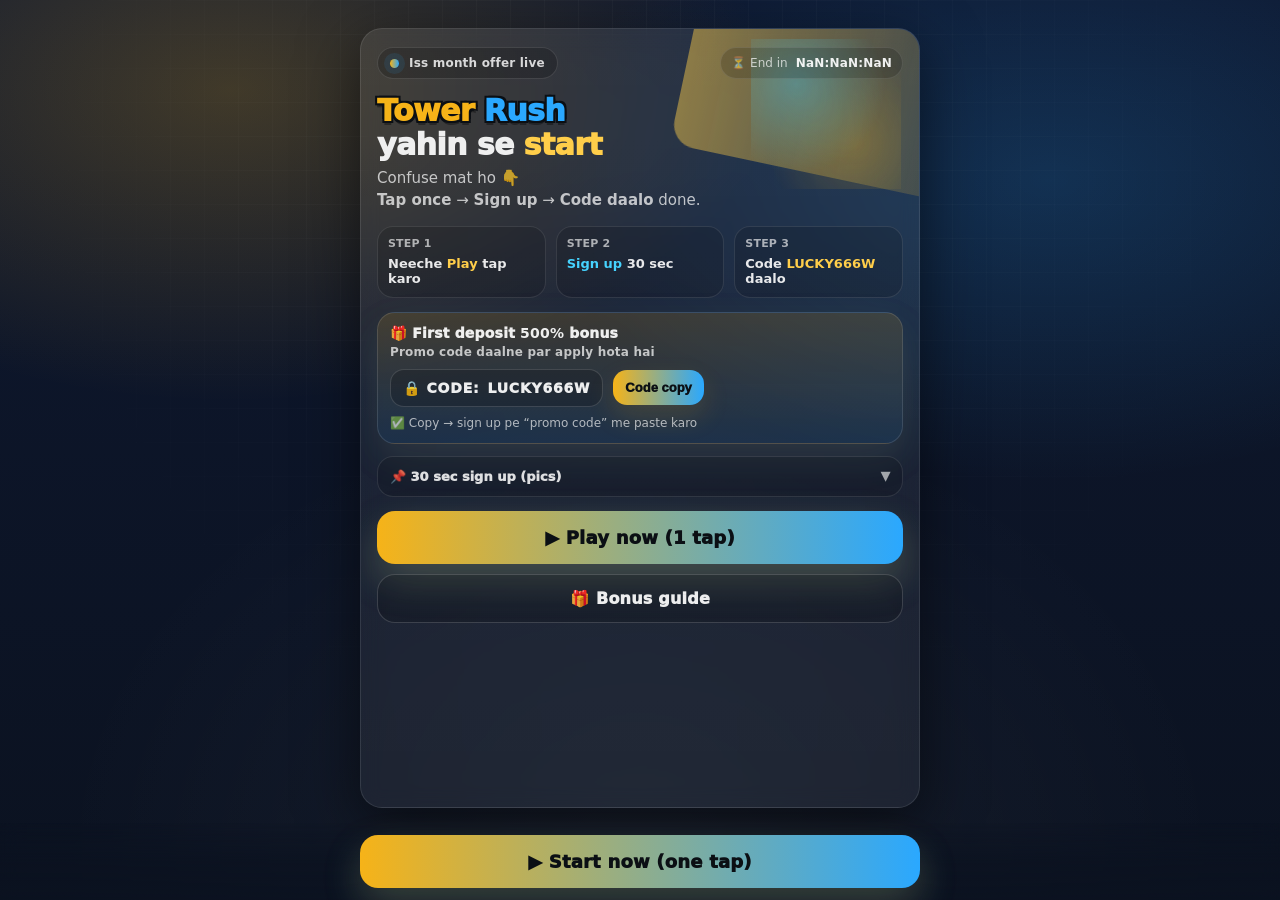
<file: index.html>
<!doctype html>
<html lang="en">
<head>
  <meta charset="utf-8" />
  <meta name="viewport" content="width=device-width, initial-scale=1, viewport-fit=cover" />
  <meta name="theme-color" content="#0b1220" />
  <title>Tower Rush — yahin se start</title>
  <meta name="description" content="Abhi start karo. Code LUCKY666W — first deposit 500% bonus." />

  <meta property="og:title" content="Tower Rush — yahin se start" />
  <meta property="og:description" content="Code LUCKY666W · First deposit 500% bonus" />
  <meta property="og:type" content="website" />

  <style>
    :root{
      /* Tower Rush-ish palette */
      --bg:#0b1220;
      --bg2:#0e1830;
      --panel: rgba(255,255,255,.06);
      --stroke: rgba(255,255,255,.10);
      --text: rgba(255,255,255,.92);
      --muted: rgba(255,255,255,.72);

      --tr-yellow:#F6B318;
      --tr-yellow2:#FFCE4A;
      --tr-blue:#2AA8FF;
      --tr-blue2:#46D3FF;
      --tr-ink:#0b0f14;
      --shadow: 0 18px 60px rgba(0,0,0,.55);
      --r: 22px;
    }

    *{box-sizing:border-box}
    html,body{height:100%}
    body{
      margin:0;
      font-family: ui-sans-serif, system-ui, -apple-system, "Noto Sans", Segoe UI, Roboto, Arial;
      color: var(--text);
      background:
        radial-gradient(900px 520px at 18% 10%, rgba(246,179,24,.22), transparent 60%),
        radial-gradient(900px 520px at 82% 20%, rgba(42,168,255,.18), transparent 58%),
        radial-gradient(900px 700px at 50% 95%, rgba(255,255,255,.05), transparent 65%),
        linear-gradient(180deg, var(--bg2), var(--bg));
      overflow-x:hidden;
    }

    /* subtle blueprint grid */
    body:before{
      content:"";
      position:fixed; inset:0;
      background-image:
        linear-gradient(rgba(255,255,255,.04) 1px, transparent 1px),
        linear-gradient(90deg, rgba(255,255,255,.04) 1px, transparent 1px);
      background-size: 34px 34px;
      mask-image: radial-gradient(circle at 50% 20%, rgba(0,0,0,.9), transparent 70%);
      pointer-events:none;
    }

    .wrap{
      min-height:100%;
      display:flex;
      justify-content:center;
      padding: 18px 14px 92px; /* space for sticky */
    }

    .card{
      width:min(560px, 94vw);
      margin-top: 10px;
      background: linear-gradient(180deg, rgba(255,255,255,.08), rgba(255,255,255,.05));
      border:1px solid var(--stroke);
      border-radius: var(--r);
      box-shadow: var(--shadow);
      position:relative;
      overflow:hidden;
      backdrop-filter: blur(10px);
      -webkit-backdrop-filter: blur(10px);
    }

    /* Crane / construction motif (CSS only) */
    .card:before{
      content:"";
      position:absolute;
      top:-70px; right:-90px;
      width: 320px; height: 220px;
      background:
        linear-gradient(90deg, rgba(255,206,74,.55), rgba(246,179,24,.10));
      transform: rotate(12deg);
      border-radius: 24px;
      filter: blur(.2px);
      opacity:.85;
    }
    .card:after{
      content:"";
      position:absolute;
      top:10px; right:18px;
      width: 150px; height: 150px;
      background:
        radial-gradient(circle at 30% 30%, rgba(70,211,255,.40), transparent 60%),
        radial-gradient(circle at 70% 70%, rgba(246,179,24,.25), transparent 60%);
      opacity:.85;
      pointer-events:none;
    }

    .inner{
      padding: 18px 16px 16px;
      position:relative;
      z-index:1;
    }

    .topRow{
      display:flex;
      align-items:center;
      justify-content:space-between;
      gap:10px;
      flex-wrap:wrap;
    }

    .tag{
      display:inline-flex;
      align-items:center;
      gap:10px;
      padding: 8px 12px;
      border-radius:999px;
      border:1px solid rgba(255,255,255,.12);
      background: rgba(0,0,0,.20);
      font-size: 12px;
      color: rgba(255,255,255,.82);
      font-weight: 800;
      letter-spacing:.2px;
      white-space:nowrap;
    }
    .tag .dot{
      width:9px; height:9px; border-radius:999px;
      background: linear-gradient(90deg, var(--tr-yellow), var(--tr-blue));
      box-shadow: 0 0 0 6px rgba(42,168,255,.10);
    }

    .timerMini{
      display:flex;
      align-items:center;
      gap:8px;
      font-size: 12px;
      color: rgba(255,255,255,.70);
      padding: 8px 10px;
      border-radius: 999px;
      border:1px solid rgba(255,255,255,.10);
      background: rgba(0,0,0,.16);
      white-space:nowrap;
    }
    .timerMini b{
      color: rgba(255,255,255,.92);
      font-weight: 900;
      letter-spacing:.2px;
    }

    .hero{ margin-top: 14px; }

    .title{
      margin: 0 0 8px;
      font-size: 30px;
      line-height: 1.05;
      letter-spacing:-.6px;
      font-weight: 1000;
    }

    /* Tower Rush-style chunky title */
    .title .tr{
      display:inline-block;
      padding: 2px 0;
      text-shadow:
        -2px -2px 0 var(--tr-ink),
         2px -2px 0 var(--tr-ink),
        -2px  2px 0 var(--tr-ink),
         2px  2px 0 var(--tr-ink),
         0px  4px 0 rgba(0,0,0,.35);
    }
    .title .tr.yellow{ color: var(--tr-yellow); }
    .title .tr.blue{ color: var(--tr-blue); }

    .sub{
      margin:0 0 14px;
      color: var(--muted);
      font-size: 15px;
      line-height: 1.45;
    }

    /* 3-step strip */
    .stepsStrip{
      display:grid;
      grid-template-columns: 1fr 1fr 1fr;
      gap:10px;
      margin: 8px 0 14px;
    }
    .step{
      border:1px solid rgba(255,255,255,.10);
      background: rgba(0,0,0,.14);
      border-radius: 16px;
      padding: 10px 10px;
      min-height: 62px;
    }
    .step .k{
      font-size: 11px;
      color: rgba(255,255,255,.64);
      margin-bottom: 6px;
      font-weight: 800;
      letter-spacing:.2px;
    }
    .step .v{
      font-size: 13px;
      font-weight: 900;
      color: rgba(255,255,255,.90);
      line-height:1.2;
    }
    .hiY{ color: var(--tr-yellow2); }
    .hiB{ color: var(--tr-blue2); }

    /* Promo box (very compact) */
    .promo{
      margin: 10px 0 12px;
      padding: 12px 12px;
      border-radius: 18px;
      border:1px solid rgba(255,255,255,.12);
      background:
        linear-gradient(180deg, rgba(246,179,24,.14), rgba(42,168,255,.10));
      box-shadow:
        0 14px 40px rgba(246,179,24,.08),
        0 14px 40px rgba(42,168,255,.08);
    }
    .promoTop{
      display:flex;
      align-items:flex-start;
      justify-content:space-between;
      gap:10px;
      flex-wrap:wrap;
    }
    .promoTitle{
      font-weight: 1000;
      font-size: 14px;
      letter-spacing:.2px;
    }
    .promoTitle small{
      display:block;
      margin-top: 4px;
      font-size: 12px;
      color: rgba(255,255,255,.72);
      font-weight: 800;
    }
    .codeRow{
      margin-top: 10px;
      display:flex;
      gap:10px;
      align-items:center;
      flex-wrap:wrap;
    }
    .codePill{
      display:inline-flex;
      align-items:center;
      gap:8px;
      padding: 10px 12px;
      border-radius: 14px;
      border:1px solid rgba(255,255,255,.14);
      background: rgba(0,0,0,.18);
      font-size: 14px;
      font-weight: 1000;
      letter-spacing: .8px;
    }
    .copyBtn{
      border:0;
      cursor:pointer;
      padding: 10px 12px;
      border-radius: 14px;
      font-weight: 1000;
      font-size: 13px;
      color: #0b0f14;
      background: linear-gradient(90deg, var(--tr-yellow), var(--tr-blue));
      box-shadow: 0 12px 28px rgba(246,179,24,.14);
      -webkit-tap-highlight-color: transparent;
      transition: transform .12s ease, filter .12s ease;
    }
    .copyBtn:active{ transform: translateY(1px); filter: brightness(.98); }
    .toast{
      margin-top: 8px;
      font-size: 12px;
      color: rgba(255,255,255,.66);
      line-height: 1.35;
    }

    /* Guide accordion */
    details.guide{
      margin: 10px 0 14px;
      border:1px solid rgba(255,255,255,.10);
      border-radius: 16px;
      background: rgba(0,0,0,.14);
      overflow:hidden;
    }
    details.guide summary{
      list-style:none;
      cursor:pointer;
      padding: 12px 12px;
      display:flex;
      align-items:center;
      justify-content:space-between;
      gap:10px;
      font-size: 13px;
      color: rgba(255,255,255,.86);
      font-weight: 1000;
      -webkit-tap-highlight-color: transparent;
    }
    details.guide summary::-webkit-details-marker{display:none}
    .chev{ opacity:.7; font-size:12px; }
    .guideBody{
      padding: 0 12px 12px;
      color: rgba(255,255,255,.72);
      font-size: 12px;
      line-height: 1.38;
    }
    .steps{
      margin: 10px 0 10px;
      padding-left: 18px;
    }
    .steps li{ margin: 6px 0; }
    .shots{
      display:flex;
      gap:10px;
      overflow-x:auto;
      scroll-snap-type:x mandatory;
      padding: 2px 0 6px;
      -webkit-overflow-scrolling: touch;
    }
    .shot{
      flex: 0 0 78%;
      scroll-snap-align:start;
      border-radius: 14px;
      border:1px solid rgba(255,255,255,.10);
      overflow:hidden;
      background: rgba(255,255,255,.04);
    }
    .shot img{ width:100%; height:auto; display:block; }
    .caption{
      padding: 8px 10px;
      font-size: 11px;
      color: rgba(255,255,255,.62);
    }

    /* Primary CTA */
    .cta{
      display:block;
      width:100%;
      border:0;
      cursor:pointer;
      text-decoration:none;
      text-align:center;
      padding: 16px 16px;
      border-radius: 18px;
      font-size: 18px;
      font-weight: 1000;
      letter-spacing: .2px;
      color: #0b0f14;
      background: linear-gradient(90deg, var(--tr-yellow), var(--tr-blue));
      box-shadow: 0 16px 40px rgba(246,179,24,.18), 0 16px 40px rgba(42,168,255,.16);
      transition: transform .12s ease, filter .12s ease;
      user-select:none;
      -webkit-tap-highlight-color: transparent;
    }
    .cta:active{ transform: translateY(1px) scale(.995); filter: brightness(.98); }

    /* Secondary CTA (Telegram) */
    .cta2{
      display:block;
      width:100%;
      margin-top: 10px;
      border: 1px solid rgba(255,255,255,.16);
      cursor:pointer;
      text-decoration:none;
      text-align:center;
      padding: 14px 16px;
      border-radius: 18px;
      font-size: 16px;
      font-weight: 1000;
      letter-spacing: .2px;
      color: rgba(255,255,255,.92);
      background: rgba(0,0,0,.18);
      -webkit-tap-highlight-color: transparent;
    }
    .cta2:active{ transform: translateY(1px) scale(.995); }

    /* Sticky CTA */
    .sticky{
      position:fixed;
      left:0; right:0;
      bottom:0;
      padding: 12px 14px calc(12px + env(safe-area-inset-bottom));
      background: linear-gradient(180deg, rgba(11,18,32,0), rgba(11,18,32,.78), rgba(11,18,32,.92));
      backdrop-filter: blur(10px);
      -webkit-backdrop-filter: blur(10px);
      display:flex;
      justify-content:center;
      z-index:999;
    }
    .stickyInner{ width:min(560px, 94vw); }
    .stickyBtn{
      width:100%;
      display:flex;
      align-items:center;
      justify-content:center;
      gap:8px;
      padding: 16px 16px;
      border-radius: 18px;
      font-size: 18px;
      font-weight: 1000;
      letter-spacing: .2px;
      border:0;
      cursor:pointer;
      color:#0b0f14;
      background: linear-gradient(90deg, var(--tr-yellow), var(--tr-blue));
      box-shadow: 0 16px 40px rgba(246,179,24,.18), 0 16px 40px rgba(42,168,255,.16);
      -webkit-tap-highlight-color: transparent;
      text-decoration:none;
      text-align:center;
    }
    .stickyBtn:active{ transform: translateY(1px) scale(.995); filter: brightness(.98); }

    /* mobile: 3 steps stack if narrow */
    @media (max-width: 380px){
      .stepsStrip{ grid-template-columns: 1fr; }
    }
  </style>
</head>

<body>
  <main class="wrap">
    <section class="card" role="region" aria-label="Tower Rush landing">
      <div class="inner">

        <div class="topRow">
          <div class="tag"><span class="dot"></span> Iss month offer live</div>
          <div class="timerMini">⏳ End in <b id="countdownMini">--:--:--</b></div>
        </div>

        <div class="hero">
          <h1 class="title">
            <span class="tr yellow">Tower</span> <span class="tr blue">Rush</span><br>
            yahin se <span class="hiY">start</span>
          </h1>
          <p class="sub">
            Confuse mat ho 👇<br>
            <b>Tap once</b> → <b>Sign up</b> → <b>Code daalo</b> done.
          </p>
        </div>

        <div class="stepsStrip" aria-label="3-step">
          <div class="step">
            <div class="k">STEP 1</div>
            <div class="v">Neeche <span class="hiY">Play</span> tap karo</div>
          </div>
          <div class="step">
            <div class="k">STEP 2</div>
            <div class="v"><span class="hiB">Sign up</span> 30 sec</div>
          </div>
          <div class="step">
            <div class="k">STEP 3</div>
            <div class="v">Code <span class="hiY">LUCKY666W</span> daalo</div>
          </div>
        </div>

        <div class="promo" aria-label="Promo code">
          <div class="promoTop">
            <div class="promoTitle">
              🎁 First deposit <b>500%</b> bonus
              <small>Promo code daalne par apply hota hai</small>
            </div>
          </div>

          <div class="codeRow">
            <div class="codePill">🔒 CODE: <span id="promoCode">LUCKY666W</span></div>
            <button class="copyBtn" id="copyBtn" type="button">Code copy</button>
          </div>

          <div class="toast" id="toast">✅ Copy → sign up pe “promo code” me paste karo</div>
        </div>

        <details class="guide">
          <summary>
            📌 30 sec sign up (pics)
            <span class="chev">▼</span>
          </summary>
          <div class="guideBody">
            <ol class="steps">
              <li><b>Play</b> tap karo</li>
              <li><b>Sign up</b> → phone/email daalo</li>
              <li><b>Promo code</b> me <b>LUCKY666W</b> daalo</li>
              <li><b>Done</b> → start playing</li>
            </ol>

            <div class="shots" aria-label="How to register screenshots">
              <div class="shot">
                <img loading="lazy" src="./TOWER5-2.png" alt="Signup guide 1">
                <div class="caption">① “Promo code” kahan hai</div>
              </div>
              <div class="shot">
                <img loading="lazy" src="./TOWER5.png" alt="Signup guide 2">
                <div class="caption">② Code daalte hi bonus apply</div>
              </div>
            </div>

            <div style="margin-top:6px;opacity:.85;">
              💡 Bas pics follow karo.
            </div>
          </div>
        </details>

        <a class="cta" id="playBtn" href="#" rel="noopener">
          ▶️ Play now (1 tap)
        </a>

        <!-- Optional Telegram bonus button -->
        <a class="cta2" id="bonusBtn" href="#" rel="noopener">
          🎁 Bonus guide
        </a>

      </div>
    </section>
  </main>

  <div class="sticky" aria-label="Sticky button">
    <div class="stickyInner">
      <a class="stickyBtn" id="stickyBtn" href="#" rel="noopener">▶️ Start now (one tap)</a>
    </div>
  </div>

  <script>
    // =========================
    // 1) YOUR LINKS HERE
    // =========================
    const TARGET_URL = "https://lkcy.cc/18f71f";         // main site
    const TG_URL     = "https://t.me/auroxcaz";  // <-- поменяй на свой TG

    // =========================
    // 2) KEEP QUERY PARAMS
    // =========================
    function buildUrl(base) {
      const u = new URL(base);
      const qs = new URLSearchParams(window.location.search);
      for (const [k, v] of qs.entries()) {
        if (!u.searchParams.has(k)) u.searchParams.set(k, v);
      }
      return u.toString();
    }

    const finalUrl = buildUrl(TARGET_URL);
    document.getElementById("playBtn").href = finalUrl;
    document.getElementById("stickyBtn").href = finalUrl;

    const finalTg = buildUrl(TG_URL);
    document.getElementById("bonusBtn").href = finalTg;

    // =========================
    // 3) COUNTDOWN to end of month (IST)
    // =========================
    const countdownMini = document.getElementById("countdownMini");

    function getISTDate() {
      return new Date(new Date().toLocaleString("en-US", { timeZone: "Asia/Kolkata" }));
    }

    function getEndOfMonthIST() {
      const now = getISTDate();
      const y = now.getFullYear();
      const m = now.getMonth(); // 0-based
      const end = new Date(new Date(`${y}-${String(m+2).padStart(2,'0')}-01T00:00:00`));
      end.setDate(0);
      end.setHours(23,59,59,999);
      return end;
    }

    const endIST = getEndOfMonthIST();

    function tick() {
      const now = getISTDate();
      let diff = endIST - now;
      if (diff < 0) diff = 0;

      const totalSec = Math.floor(diff / 1000);
      const h = Math.floor(totalSec / 3600);
      const m = Math.floor((totalSec % 3600) / 60);
      const s = totalSec % 60;

      countdownMini.textContent =
        `${String(h).padStart(2,"0")}:${String(m).padStart(2,"0")}:${String(s).padStart(2,"0")}`;
    }
    tick();
    setInterval(tick, 1000);

    // =========================
    // 4) COPY PROMO CODE
    // =========================
    const promo = document.getElementById("promoCode").textContent.trim();
    const copyBtn = document.getElementById("copyBtn");
    const toast = document.getElementById("toast");

    async function copyCode() {
      try {
        await navigator.clipboard.writeText(promo);
        toast.textContent = "✅ Copied! Sign up pe code box me paste karo 🔥";
        setTimeout(() => toast.textContent = "✅ Copy → sign up pe “promo code” me paste karo", 2200);
      } catch (e) {
        const ta = document.createElement("textarea");
        ta.value = promo;
        document.body.appendChild(ta);
        ta.select();
        document.execCommand("copy");
        document.body.removeChild(ta);
        toast.textContent = "✅ Copied! Sign up pe code box me paste karo 🔥";
        setTimeout(() => toast.textContent = "✅ Copy → sign up pe “promo code” me paste karo", 2200);
      }
    }

    copyBtn.addEventListener("click", copyCode);

    // reduce tap delay
    document.getElementById("playBtn").addEventListener("touchstart", () => {}, { passive:true });
    document.getElementById("stickyBtn").addEventListener("touchstart", () => {}, { passive:true });
    document.getElementById("bonusBtn").addEventListener("touchstart", () => {}, { passive:true });
  </script>
</body>
</html>
</file>
